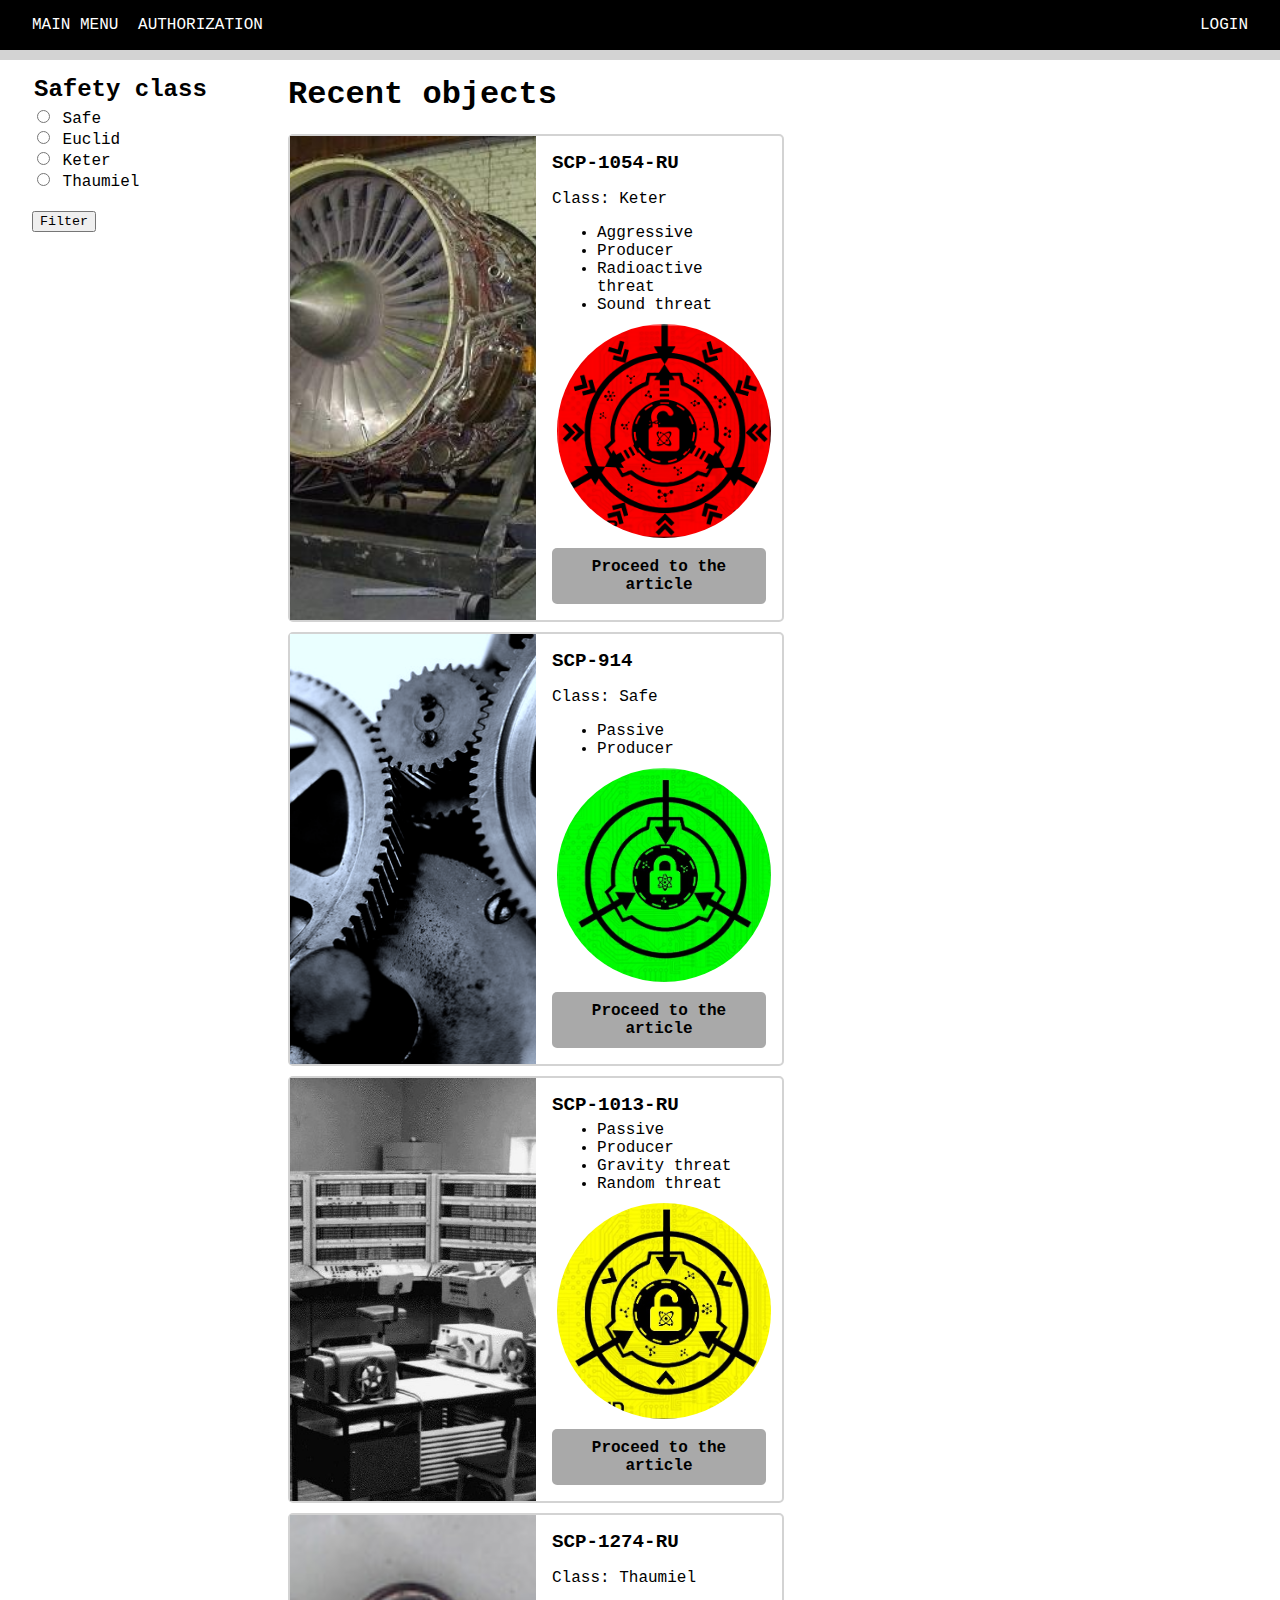
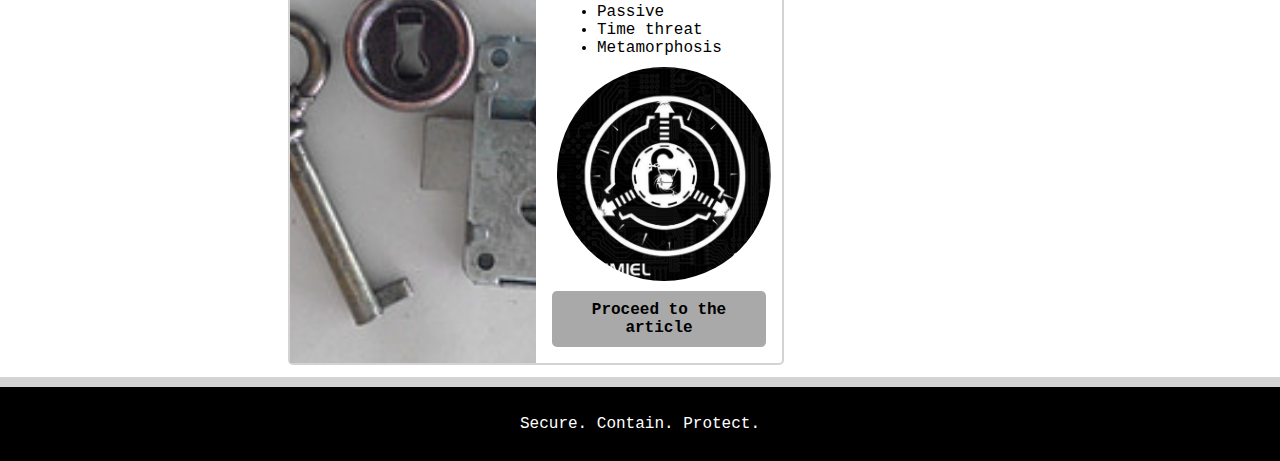
<file: lab3/index.html>
<!DOCTYPE html>
<html lang="ru">

<head>
    <meta charset="UTF-8">
    <meta http-equiv="X-UA-Compatible" content="IE=edge">
    <meta name="viewport" content="width=device-width, initial-scale=1.0">
    <link rel="stylesheet" href="style.css">
    <link rel="stylesheet" href="print.css" media="print">
    <title>SCP Foundation</title>
</head>

<body>
    <header class="header">
        <div class="container d-flex direction-column">
            <nav class="main-menu">
                <ul>
                    <li><a href="index.html">Main menu</a></li>
                    <li><a href="auth.html">Authorization</a></li>
                </ul>
            </nav>
            <div class="profile">
                <a href="">Login</a>
            </div>
        </div>


    </header>
    <main class="container d-flex direction-column">
        <aside class="sidebar">
            <form>
                <fieldset class="sidebar-section">
                    <legend>Safety class</legend>
                    <div>
                        <input type="radio" name="group" value="group1" id="group1">
                        <label for="group1">Safe</label>
                    </div>
                    <div>
                        <input type="radio" name="group" value="group2" id="group2">
                        <label for="group2">Euclid</label>
                    </div>
                    <div>
                        <input type="radio" name="group" value="group3" id="group3">
                        <label for="group3">Keter</label>
                    </div>
                    <div>
                        <input type="radio" name="group" value="group4" id="group4">
                        <label for="group4">Thaumiel</label>
                    </div>
                </fieldset>
                <button class="btn" type="submit">
                    <span class="artic">Filter</span>
                </button>
            </form>

        </aside>
        <div class="page-content">
            <h1 class="objects">Recent objects</h1>
            <div class="objects-list">
                <div class="event">
                    <div class="object-image">
                        <img src="Images/i1.png" alt="event1">
                    </div>
                    <div class="object-details">
                        <header>SCP-1054-RU</header>
                        <p>Class: Keter</p>
                        <ul>
                            <li>Aggressive</li>
                            <li>Producer</li>
                            <li>Radioactive threat</li>
                            <li>Sound threat</li>
                        </ul>
                        <div class="object-image-rounded">
                            <img src="Images/keter_sign.png" alt="">
                        </div>
                        <div class="control">
                            <button class="btn">
                                <span class="artic">Proceed to the article</span>
                            </button>
                        </div>
                    </div>
                </div>
                <div class="event">
                    <div class="object-image">
                        <img src="Images/i2.png" alt="object2">
                    </div>
                    <div class="object-details">
                        <header>SCP-914</header>
                        <p>Class: Safe</p>
                        <ul>
                            <li>Passive</li>
                            <li>Producer</li>
                        </ul>
                        <div class="object-image-rounded">
                            <img src="Images/safe_sign.jpg" alt="">
                        </div>
                        <div class="control">
                            <button class="btn">
                                <span class="artic">Proceed to the article</span>
                            </button>
                        </div>
                    </div>
                </div>
                <div class="event">
                    <div class="object-image">
                        <img src="Images/i3.png" alt="event1">
                    </div>
                    <div class="object-details">
                        <header>SCP-1013-RU</header>
                        <ul>
                            <li>Passive</li>
                            <li>Producer</li>
                            <li>Gravity threat</li>
                            <li>Random threat</li>
                        </ul>
                        <div class="object-image-rounded">
                            <img src="Images/euclid_sign.jpg" alt="">
                        </div>
                        <div class="control">
                            <button class="btn">
                                <span class="artic">Proceed to the article</span>
                            </button>
                        </div>
                    </div>
                </div>
                <div class="event">
                    <div class="object-image">
                        <img src="Images/i4.jpg" alt="object2">
                    </div>
                    <div class="object-details">
                        <header>SCP-1274-RU</header>
                        <p>Class: Thaumiel</p>
                        <ul>
                            <li>Passive</li>
                            <li>Time threat</li>
                            <li>Metamorphosis</li>
                        </ul>
                        <div class="object-image-rounded">
                            <img src="Images/thaumiel_sign.jpg" alt="">
                        </div>
                        <div class="control">
                            <button class="btn">
                                <span class="artic">Proceed to the article</span>
                            </button>
                        </div>
                    </div>
                </div> 
            </div>
        </div>
    </main>
    <footer class="footer">
        <div class="container-centered">
            <p>Secure. Contain. Protect.</p>
        </div>
    </footer>

</body>

</html>
</file>
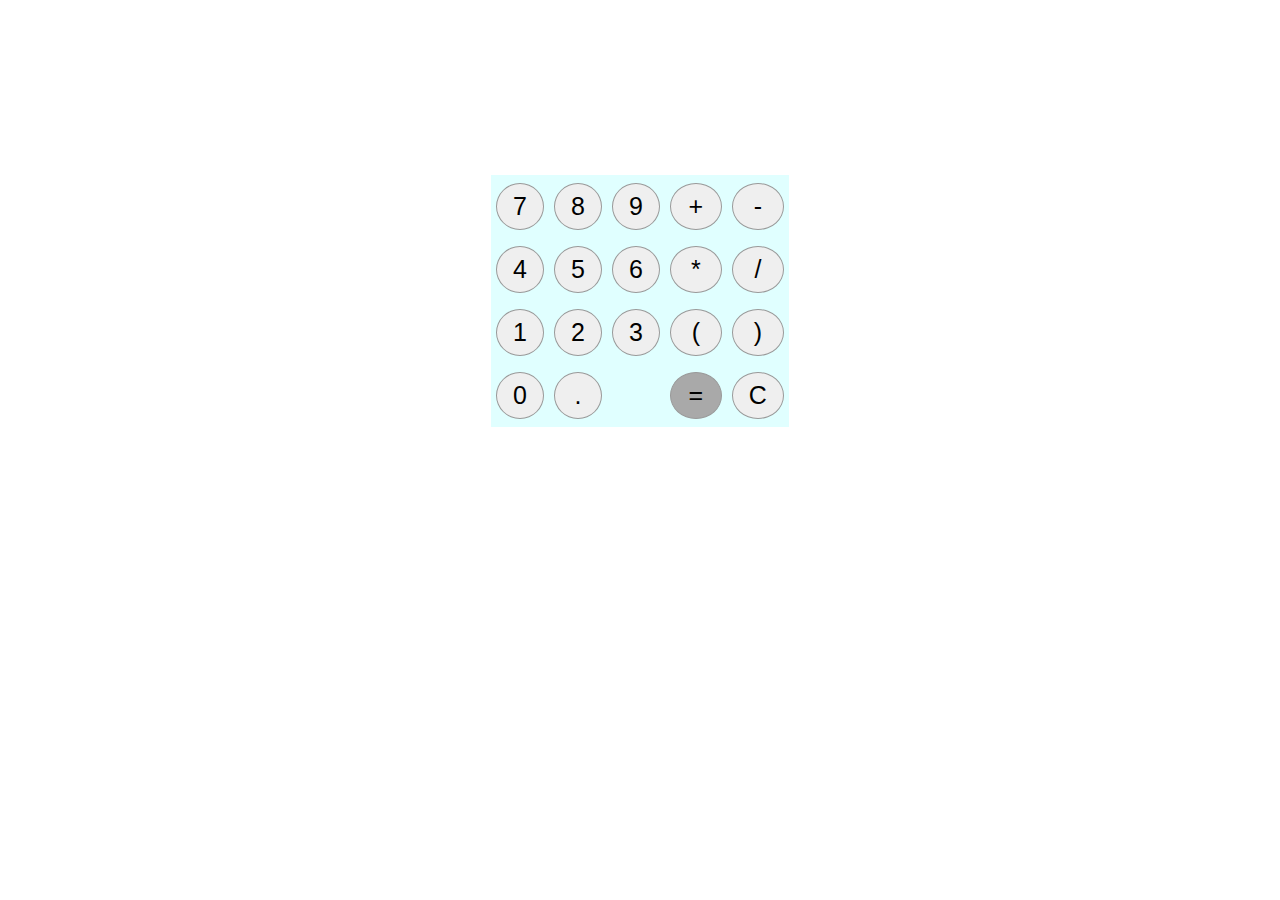
<file: lab4.1/index.html>
<!DOCTYPE html>
<html lang="ru">
<head>
    <meta charset="UTF-8">
    <meta name="viewport" content="width=device-width, initial-scale=1.0">
    <meta http-equiv="X-UA-Compatible" content="ie=edge">
    <link href="https://fonts.googleapis.com/css2?family=Orbitron&display=swap" rel="stylesheet">
    <link href="https://fonts.googleapis.com/css2?family=Prompt&display=swap" rel="stylesheet">
    <link rel="stylesheet" href="style.css">
    <script src="main.js" defer></script>
    <title>Калькулятор</title>
</head>
<body>
    <main>
        <div class="calc-container">
            <div class="screen">
                <span></span>
            </div>
            <div class="buttons">
                <div class="digits">
                    <button class="key digit">7</button>
                    <button class="key digit">8</button>
                    <button class="key digit">9</button>
                    <button class="key digit">4</button>
                    <button class="key digit">5</button>
                    <button class="key digit">6</button>
                    <button class="key digit">1</button>
                    <button class="key digit">2</button>
                    <button class="key digit">3</button>
                    <button class="key digit">0</button>
                    <button class="key digit">.</button>
                </div>
                <div class="other">
                    <button class="key operation">+</button>
                    <button class="key operation">-</button>
                    <button class="key operation">*</button>
                    <button class="key operation">/</button>
                    <button class="key bracket">(</button>
                    <button class="key bracket">)</button>
                    <button class="key result">=</button>
                    <button class="key clear">C</button>
                </div>
            </div>
        </div>
    </main>
    <script src="main.js"></script>
</body>
</html>
</file>
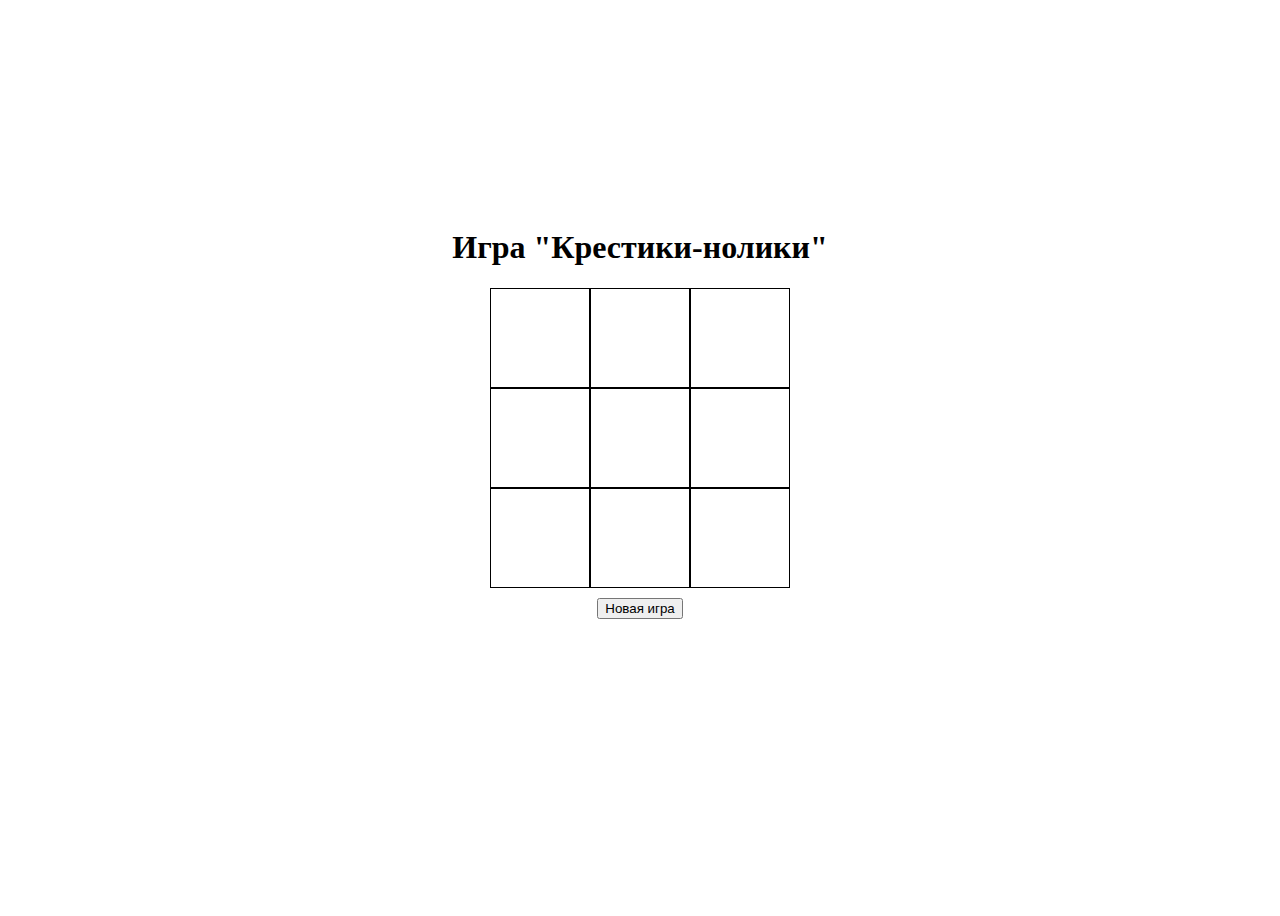
<file: lab4/index.html>
<!DOCTYPE html>
<html lang="en">
<head>
    <meta charset="UTF-8">
    <meta http-equiv="X-UA-Compatible" content="IE=edge">
    <meta name="viewport" content="width=device-width, initial-scale=1.0">
    <title>Игра "Крестики-нолики"</title>
    <link rel="stylesheet" href="style.css">
</head>
<body>
    <main>
        <div id="game">
            <h1>Игра "Крестики-нолики"</h1>
            <div class="messages">

            </div> 
            <div id="board"></div>
            <button class="new-game-btn">Новая игра</button>
        </div>
    </main>

    <script src="main.js"></script>
</body>
</html>
</file>
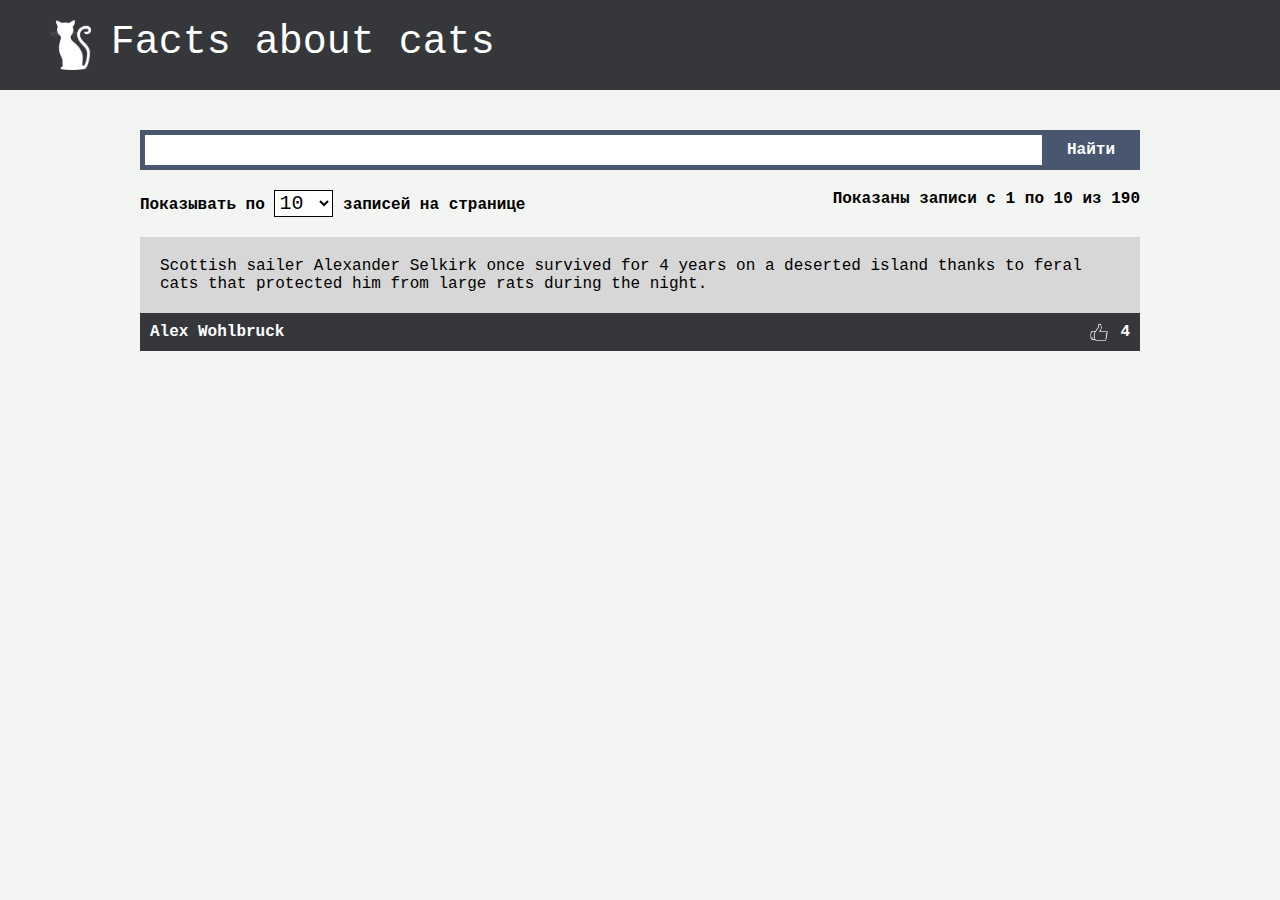
<file: lab5/index.html>
<!DOCTYPE html>
<html lang="en">
<head>
    <meta charset="UTF-8">
    <meta name="viewport" content="width=device-width, initial-scale=1.0">
    <title>Cats facts</title>
    <link rel="stylesheet" href="styles.css">
</head>
<body>
    <header class="header">
        <nav>
            <img class="logo" src="images/cat_white.png">
            <div class="title">Facts about cats</div>
        </nav>
    </header>
    <main>
        <div class="container">
            <div class="search">
                <div class="search-form">
                    <input type="text" class="search-field">
                    <button class="search-btn">Найти</button>
                </div>
                <div class="dropdown-list">
                    
                </div>
            </div>
            <div class="pagination-info">
                <span>
                    Показывать по
                    <select name="per-page" class="per-page-btn">
                        <option>5</option>
                        <option selected>10</option>
                        <option>15</option>
                        <option>20</option>
                        <option>25</option>
                        <option>50</option>
                        <option>100</option>
                    </select>
                    записей на странице
                </span>
                <span class="current-interval-info">
                    Показаны записи с <span class="current-interval-start">1</span> по <span class="current-interval-end">10</span> из <span class="total-count">190</span>
                </span>
            </div>
            <div class="facts-list" data-url="http://cat-facts-api.std-900.ist.mospolytech.ru/facts">
                <div class="facts-list-item">
                    <div class="item-content">
                        Scottish sailer Alexander Selkirk once survived for 4 years on a deserted island thanks to feral cats that protected him
                        from large rats during the night.
                    </div>
                    <div class="item-footer">
                        <div class="author-name">
                            Alex Wohlbruck
                        </div>
                        <div class="upvotes">
                            4
                        </div>
                    </div>
                </div>
            </div>
            <div class="pagination">
                
            </div>
        </div>
    </main>

    <script src="main.js" defer></script>
</body>
</html>
</file>
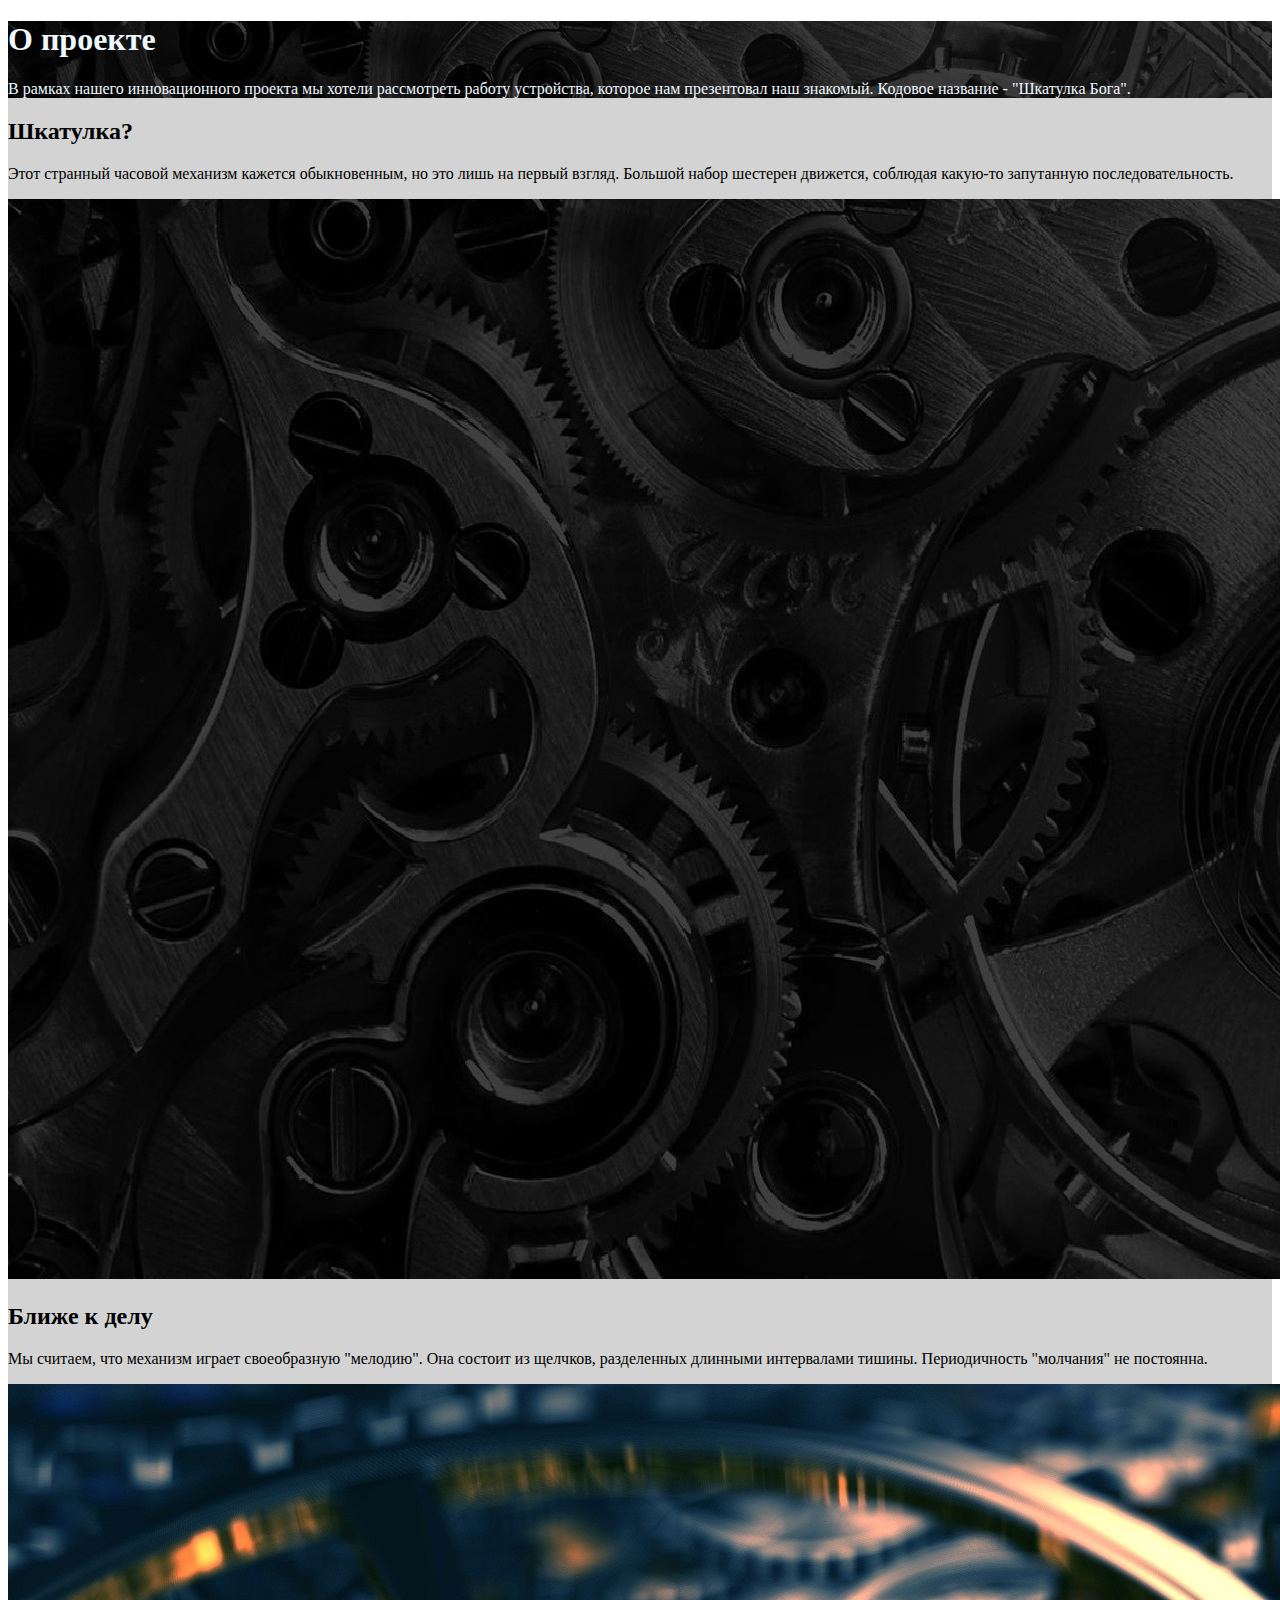
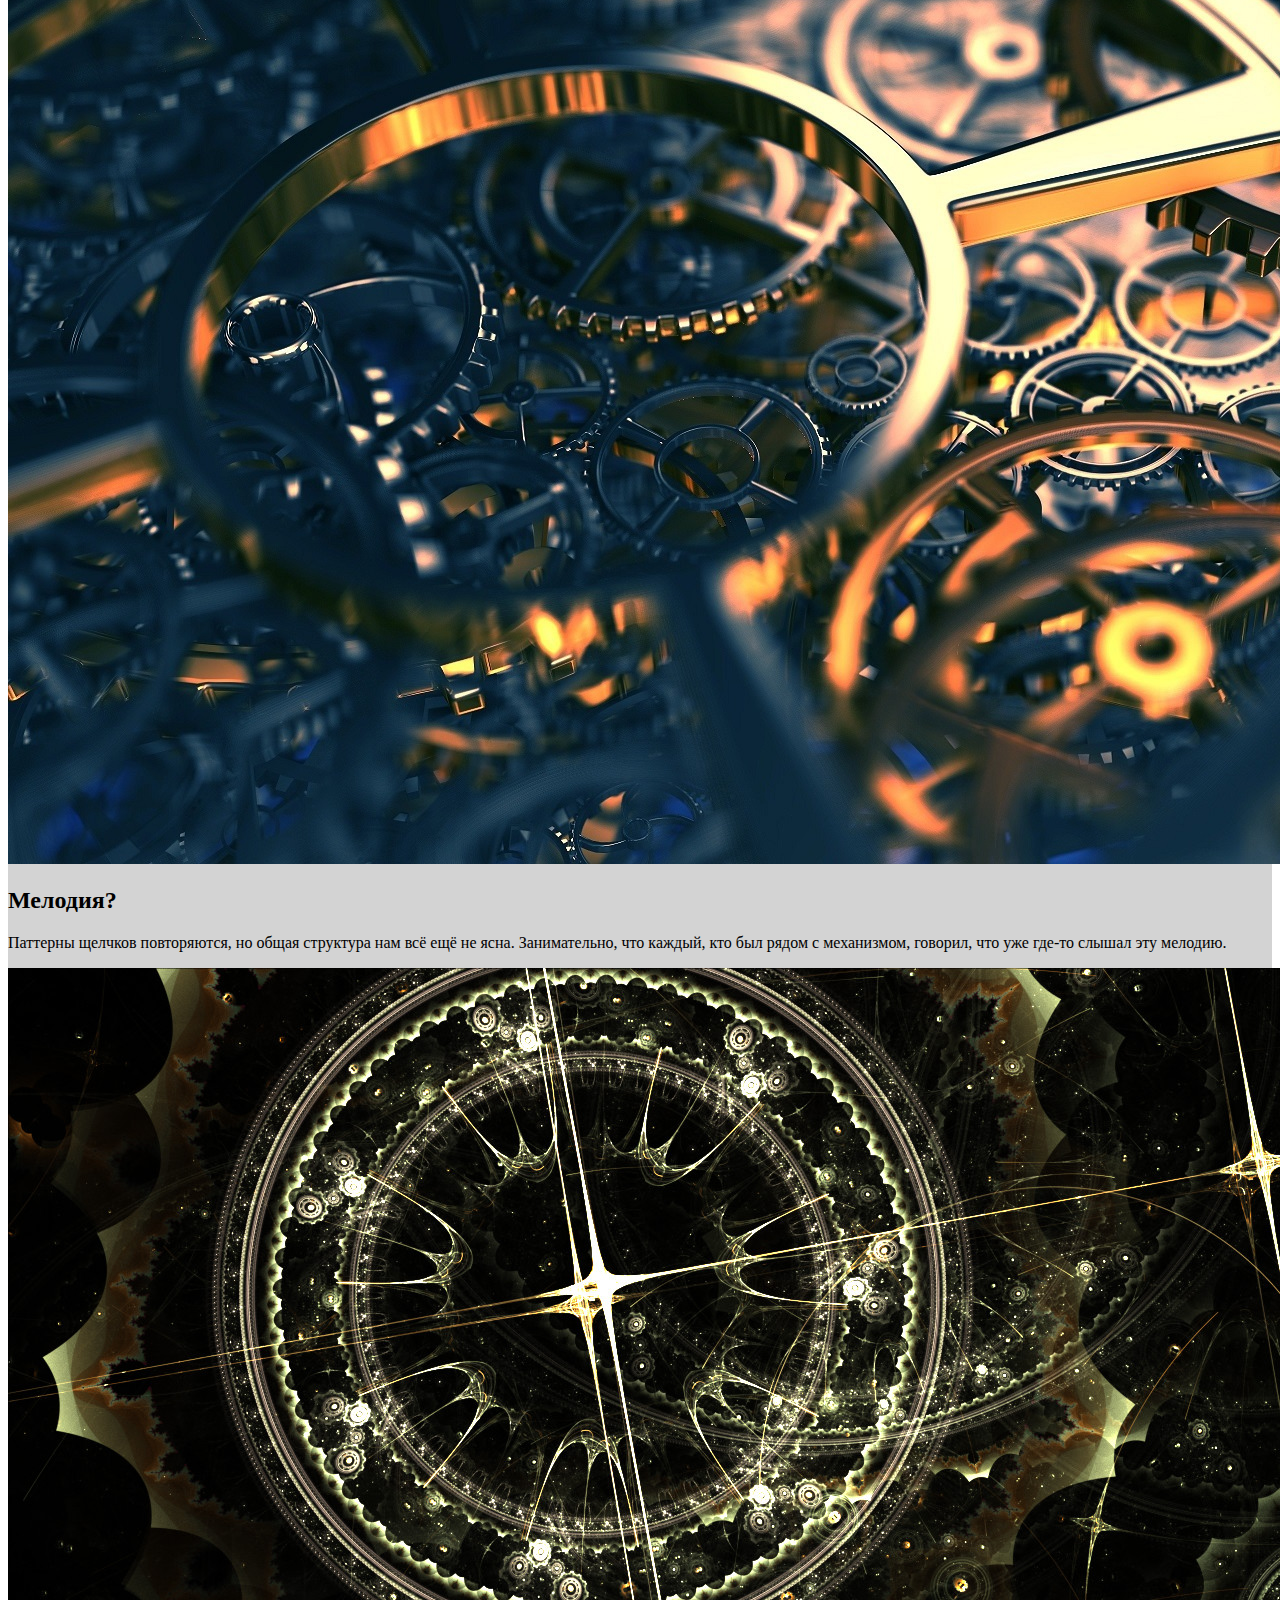
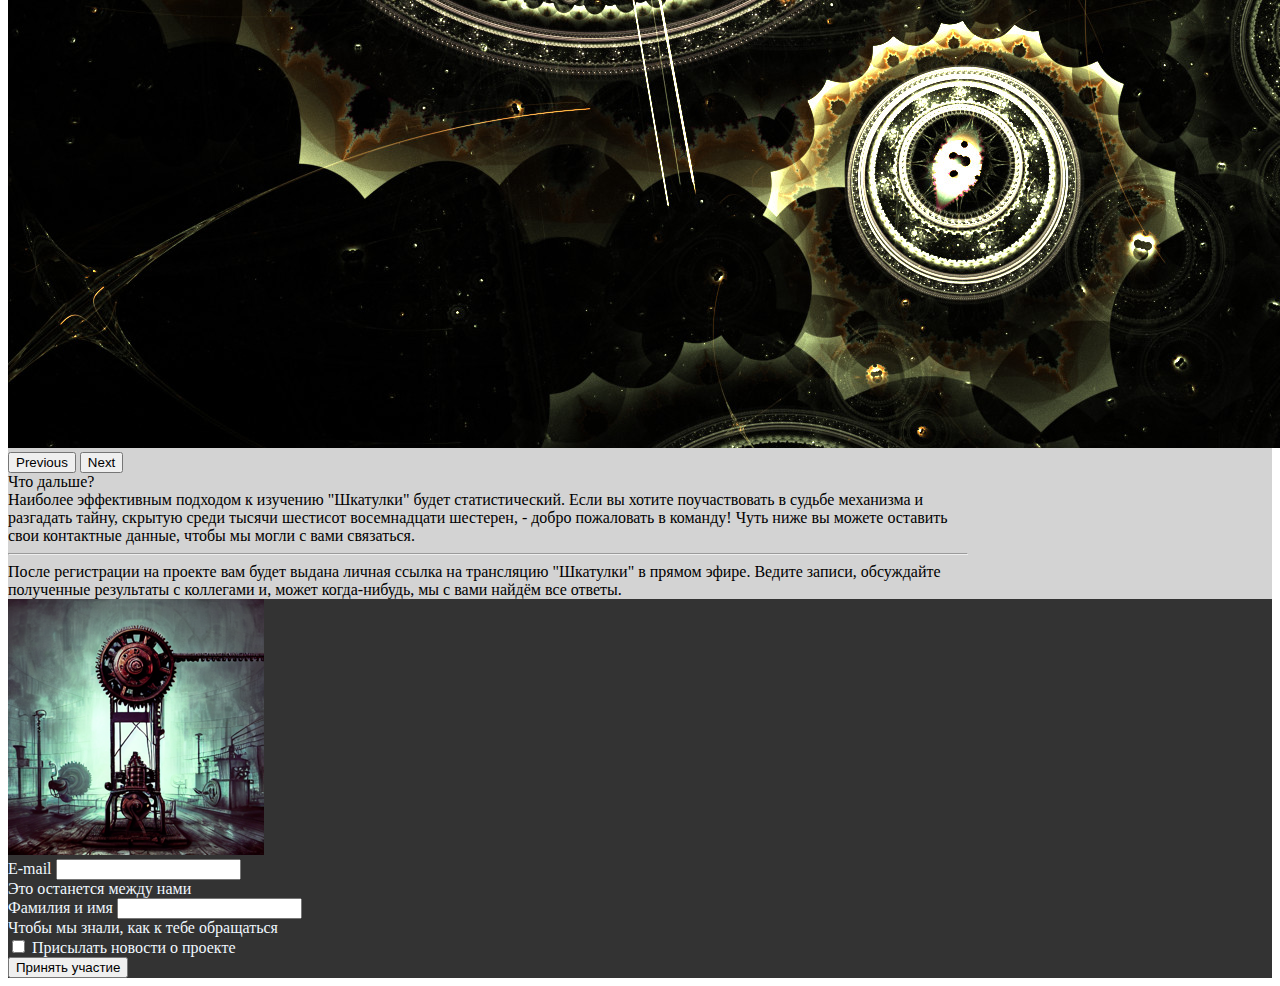
<file: lab6/index.html>
<!DOCTYPE html>
<html lang="ru">

<head>
    <meta charset="utf-8">
    <meta name="viewport" content="width=device-width, initial-scale=1">
    <title>Основы веб-технологий</title>
    <link rel="stylesheet" href="https://cdn.jsdelivr.net/npm/bootstrap@5.2.3/dist/css/bootstrap.min.css"
        integrity="sha384-rbsA2VBKQhggwzxH7pPCaAqO46MgnOM80zW1RWuH61DGLwZJEdK2Kadq2F9CUG65" crossorigin="anonymous">
    <link rel="stylesheet" href="https://cdn.jsdelivr.net/npm/bootstrap-icons@1.10.2/font/bootstrap-icons.css">
    <link rel="stylesheet" href="static/styles.css">
    <link rel="stylesheet" href="static/product.css">
</head>

<body>
    <main>
        <div class="bg-lightgray">
            <div class="position-relative overflow-hidden p-3 p-md-5 m-md-3 text-center bg-light project-bg">
                <div class="col-md-6 p-lg-6 mx-auto my-6">
                    <h1 class="display-4 fw-normal">О проекте</h1>
                    <p class="lead fw-normal">
                        В рамках нашего инновационного проекта мы хотели рассмотреть работу устройства, которое нам
                        презентовал наш знакомый. Кодовое название - "Шкатулка Бога".
                    </p>
                </div>
            </div>
            <div id="carouselExampleControls" class="carousel slide" data-bs-ride="carousel">
                <div class="carousel-inner">
                    <div class="carousel-item active">
                        <div class="d-md-flex flex-md-equal w-100">
                            <div class="text-bg-dark pb-3 pt-1 px-3 pt-md-1 px-md-3 text-center overflow-hidden">
                                <div class="my-3 mb-0">
                                    <h2 class="display-5">Шкатулка?</h2>
                                    <p class="lead px-5">Этот странный часовой механизм кажется обыкновенным, но это
                                        лишь на первый взгляд. Большой набор шестерен движется, соблюдая какую-то
                                        запутанную последовательность.</p>
                                    <img class="rounded img-fluid w-50 h-50" src="static/img/bg_clockwork.jpg" alt="">
                                </div>
                            </div>
                        </div>
                    </div>
                    <div class="carousel-item">
                        <div class="d-md-flex flex-md-equal w-100">
                            <div class="text-bg-dark pb-3 pt-1 px-3 pt-md-1 px-md-3 text-center overflow-hidden">
                                <div class="my-3 mb-0">
                                    <h2 class="display-5">Ближе к делу</h2>
                                    <p class="lead px-5">Мы считаем, что механизм играет своеобразную "мелодию". Она
                                        состоит из щелчков, разделенных длинными интервалами тишины. Периодичность
                                        "молчания" не постоянна.</p>
                                    <img class="rounded img-fluid w-50 h-50" src="static/img/bg_clockwork1.jpg" alt="">
                                </div>
                            </div>
                        </div>
                    </div>
                    <div class="carousel-item">
                        <div class="d-md-flex flex-md-equal w-100">
                            <div class="text-bg-dark pb-3 pt-1 px-3 pt-md-1 px-md-3 text-center overflow-hidden">
                                <div class="my-3 mb-0">
                                    <h2 class="display-5">Мелодия?</h2>
                                    <p class="lead px-5">Паттерны щелчков повторяются, но общая структура нам всё ещё не
                                        ясна. Занимательно, что каждый, кто был рядом с механизмом, говорил, что уже
                                        где-то слышал эту мелодию.</p>
                                    <img class="rounded img-fluid w-50 h-50" src="static/img/bg_clockwork2.jpg" alt="">
                                </div>
                            </div>
                        </div>
                    </div>
                </div>
                <button class="carousel-control-prev" type="button" data-bs-target="#carouselExampleControls"
                    data-bs-slide="prev">
                    <span class="carousel-control-prev-icon" aria-hidden="true"></span>
                    <span class="visually-hidden">Previous</span>
                </button>
                <button class="carousel-control-next" type="button" data-bs-target="#carouselExampleControls"
                    data-bs-slide="next">
                    <span class="carousel-control-next-icon" aria-hidden="true"></span>
                    <span class="visually-hidden">Next</span>
                </button>
            </div>
            <div class="hr p-4"></div>
            <div class="container text-center p-3">
                <div class="display-5 m-3 text-center text">
                    Что дальше?
                </div>
                <div class="lead p-4">
                    Наиболее эффективным подходом к изучению "Шкатулки" будет статистический.
                    Если вы хотите поучаствовать в судьбе механизма и разгадать тайну, скрытую среди тысячи шестисот
                    восемнадцати шестерен, - добро пожаловать в команду!
                    Чуть ниже вы можете оставить свои контактные данные, чтобы мы могли с вами связаться.
                </div>
                <hr>
                <div class="lead p-4">
                    После регистрации на проекте вам будет выдана личная ссылка на трансляцию "Шкатулки" в прямом эфире.
                    Ведите записи, обсуждайте полученные результаты с коллегами и, может когда-нибудь, мы с вами найдём
                    все ответы.
                </div>
            </div>
            <div class="hr p-4"></div>
        </div>
    </main>
    <footer class="py-5 px-5 footer">
        <div class="row text-center">
            <div class="col-md-6 col-xs-12 pb-3">
                <img class="img-fluid rounded-circle" src="static/img/footer-img.png" alt="">
            </div>
            <div class="col-md-6 col-xs-12">
                <form>
                    <div class="mb-3">
                        <label for="exampleInputEmail1" class="form-label">E-mail</label>
                        <input type="email" class="form-control" id="exampleInputEmail1" aria-describedby="emailHelp">
                        <div id="emailHelp" class="form-text">Это останется между нами</div>
                    </div>
                    <div class="mb-3">
                        <label for="exampleInput" class="form-label">Фамилия и имя</label>
                        <input type="text" class="form-control" id="exampleInput">
                        <div id="textHelp" class="form-text">Чтобы мы знали, как к тебе обращаться</div>
                    </div>
                    <div class="mb-3 form-check">
                        <input type="checkbox" class="form-check-input" id="exampleCheck1">
                        <label class="form-check-label" for="exampleCheck1">Присылать новости о проекте</label>
                    </div>
                    <button type="submit" class="btn btn-primary btn-dark">Принять участие</button>
                </form>
            </div>
        </div>
    </footer>
    <script src="https://cdn.jsdelivr.net/npm/bootstrap@5.2.3/dist/js/bootstrap.bundle.min.js"
        integrity="sha384-kenU1KFdBIe4zVF0s0G1M5b4hcpxyD9F7jL+jjXkk+Q2h455rYXK/7HAuoJl+0I4"
        crossorigin="anonymous"></script>
</body>

</html>
</file>
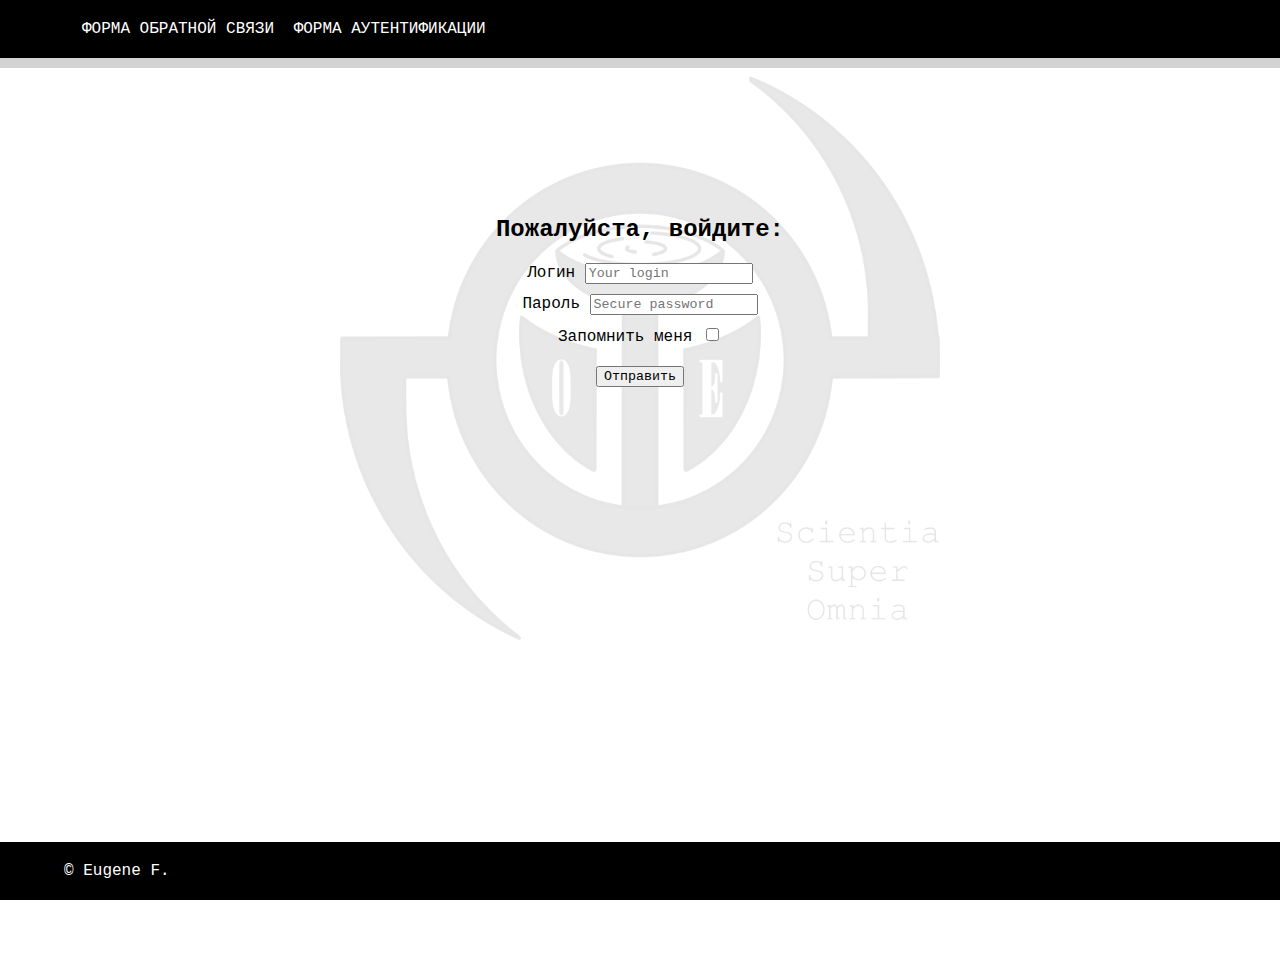
<file: lab2/auth.html>
<!DOCTYPE html>
<html lang="en">

<head>
    <link rel="stylesheet" href="static/style.css">
    <meta charset="UTF-8">
    <meta http-equiv="X-UA-Compatible" content="IE=edge">
    <meta name="viewport" content="width=device-width, initial-scale=1.0">
    <title>Аутентификация</title>
</head>

<body>
    <header class="header-main">
        <div class="container d-flex direction-column">
            <nav class="main-menu">
                <ul>
                    <li><a href="index.html">Форма обратной связи</a></li>
                    <li><a href="auth.html">Форма аутентификации</a></li>
                </ul>
            </nav>
            <!--<div class="profile">
                <a href="auth.html">Login</a>
            </div>-->
        </div>
    </header>
    <main class="main-centered">
        <div class="container-centered">
            <h2>Пожалуйста, войдите:</h2>
            <form method="POST" action="http://httpbin.org/post" enctype="multipart/form-data">
                <div>
                    <label for="login">Логин</label>
                    <input type="text" name="login" id="login" placeholder="Your login" required>
                </div>
                <div>
                    <label for="pswd">Пароль</label>
                    <input type="password" name="pswd" id="pswd" placeholder="Secure password" required>
                </div>
                <div>
                    <label for="remember-me">Запомнить меня</label>
                    <input type="checkbox" name="remember-me" id="remember-me" value="true">
                </div>
                <button type="submit">Отправить</button>
            </form>
        </div>
    </main>
    <footer class="footer">
        <div class="container">
            &copy; Eugene F.
            <nav class="menu-main">
                <ul>
                    <!--<li><a href="../lab1/index.html">Lab 1</a></li>
                    <li><a href="../lab2/index.html">Lab 2</a></li>-->
                </ul>
            </nav>
        </div>
    </footer>
</body>

</html>
</file>
<file: lab3/style.css>
*, *::before, *::after {
    box-sizing: border-box;
    font-family: "Courier";
}
body {
    margin: 0;
    min-height: 100vh;
    position: relative;
    background-color:white;
    
}

body::after {
    content: "";
    display: block;
    height: 80px;
}

.header {
    background-color: black;
    padding: 1rem 0;
    border-bottom: 10px solid lightgray;
    position: sticky;
    top: 0;
}

.footer {
    background-color: black;
    padding: 0.75rem 0;
    border-top: 10px solid lightgray;
    position: absolute;
    bottom: 0;
    width: 100%;
}

.main-menu ul {
    list-style: none;
    padding: 0;
    margin: 0;
}


.main-menu ul li{
    display: inline;
    margin-right: 0.625rem;
}
.main-menu ul li a {
    text-decoration: none;
    color: white;
    text-transform: uppercase;
    font-weight: normal;
}

.main-menu ul li:last-child {
    margin-right: 0;
}

.container {
    max-width: 95%;
    margin: 0 auto;
}
.container-centered{
    max-width: 95%;
    color: white;
    text-align: center;
    margin: 0 auto;
}


.profile a {
    text-decoration: none;
    color: white;
    text-transform: uppercase;
    font-weight: normal;
}

.sidebar {
    padding: 1rem 0;
    width: 15rem;
    flex-shrink: 0;
}

.page-content {
    padding: 1rem;
}

.objects {
    margin-top: 0;
}

.event {
    display: flex;
    height: auto;
    width: 31rem;
    border: 2px solid lightgray;
    border-radius: 5px;
    
    background-color: white;
}

.object-image {
    height: 100%;
    flex-basis: 50%;
}

.object-image img {
    height: 100%;
    width: 100%;
    object-fit: cover;
}

.object-image-rounded img {
    height: 100%;
    width: 100%;
    object-fit: cover;
    border-radius: 50%;
    margin: 5px;
}
ul {
    margin: 5px;
}
.object-details {
    height: 100%;
    flex-basis: 50%;
    padding: 1rem;
}

.object-details header {
    font-size: 1.2rem;
    font-weight: bold;
}

.object-details .information {
    text-align: justify;
    font-size: 1.125rem;
    height: 50%;
    overflow: auto;
}

.object-details .control {
    text-align: center;
}

.object-details .btn {
    font-size: 1rem;
    color:black;
    border-radius: 5px;
    outline: none;
    border: none;
    padding: 0;
    overflow: hidden;
    
}

.object-details .btn span {
    display: inline-block;
    padding: 0.625rem 1.25rem;
}

.object-details .btn .price {
    background-color: rgb(165, 165, 165);
}

.object-details .btn .artic {
    background-color: darkgrey;
    font-weight: bold;
}

.sidebar-section {
    
    border: none;
    margin: 0;
    padding: 0;
    margin-bottom: 1.25rem;
}

.sidebar-section legend {
    font-weight: bold;
    font-size: 1.5rem;
    margin-bottom: 0.25rem;
}

.d-flex {
    display: flex;
}
.main-menu {
    flex-grow: 1;
}

.objects-list {
    display: flex;
    flex-wrap: wrap;
    gap: 0.625rem;
}

.objects-list1 {
    display: flex;
    flex-direction: column;
    flex-wrap: wrap;
    align-items: center;
    gap: 0.625rem;
}

.mail {
    font-size: 1rem;
    color:black;
    border-radius: 5px;
    outline: none;
    border: none;
    padding: 0;
    overflow: hidden;
    background-color: lightgray;
    font-weight: bold;
    display: inline-block;
    padding: 0.625rem 1.25rem;
    text-decoration: none;
}

.page-content1 {
    text-align: center;
    display: block;
    margin-bottom: 10px;
    margin-top: 10px;
    margin-left: auto;
    margin-right: auto;
}


.event1 {
    display: flex;
    height: 30rem;
    width: 40rem;
    border: 2px solid black;
    border-radius: 5px;
    background-color: lightgray;
}

.auth-form {
    display: block;
    text-align: center;
}

.days {
    margin-left: 40%;
    margin-right: 40%;
}

.fac_style {
    text-align: left;
}

.agree {
    margin: 20px;
}

@media all and (max-width: 780px) {
    .main-menu ul {
        display: flex;
        flex-direction: column;
        align-items: center;
    }
    .direction-column {
        flex-direction: column;
    }
    .profile {
        display: flex;
        flex-direction: column;
        align-items: center;
    }
    .objects-list {
        justify-content: center;
    }
    .objects {
        text-align: center;
    }
    main {
        align-items: center;
    }
    .event {
        flex-direction: column;
        width: 95%;
        max-width: 350px;
        height: auto;
    }
    .object-details .information {
        height: auto;
    }
    .header {
        position: static;
    }
    .event1 {
        flex-direction: column;
        width: 95%;
        max-width: 350px;
        height: auto;

    }
    .days {
        margin-left: 30%;
        margin-right: 30%;
    }
}
</file>
<file: lab3/print.css>
.sidebar, .scroll-to-top-btn, .header {
    display: none;
}
.objects-list {
    justify-content: center;
}
.objects {
    text-align: center;
}
.control .btn {
    border: 1px solid black;
    color: black;
}

footer {
    display: none;
}
</file>
<file: lab4.1/style.css>
.digits, .other {
    display: grid;
    background-color: lightcyan;
    grid-template-columns: 1fr 1fr 1fr;
}
.other {
    display: grid;
    grid-template-columns: 1fr 1fr;
}
.buttons {
    display: flex;
    justify-content: center;
    padding: 15px;
}
.screen {
    display: flex;
    justify-content: center;
    text-align: right;
    height: 70px;
    width: auto;
    line-height: 70px;
    font-size: 25px;
}
.calc-container {
    align-content: center;
    justify-content: center;
    margin: 10vh auto 0 auto;
}
.digits *, .other * {
    border: 0.5px solid #999;
    text-align: center;
    font-size: 25px;
    border-radius: 50%;
    margin: 0.5rem 5px 0.5rem 5px;
    padding: 0.5rem 1rem 0.5rem 1rem;
}
.digits *:hover, .other *:hover {
    background-color: rgb(209, 243, 231);
    transition: 0.1s;
}
.digits * {
    border: 0.5px solid #999;
    text-align: center;
    font-size: 25px;
    border-radius: 50%;
    margin: 0.5rem 5px 0.5rem 5px;
    padding: 0.5rem 1rem 0.5rem 1rem;
}
.result {
    background-color: darkgray;
}
</file>
<file: lab4/style.css>
*, *::before, *::after {
    box-sizing: border-box;
}

html, body, main {
    min-height: 100vh;
}

main {
    display: flex;
    align-items: center;
    justify-content: center;
}

#game {
    height: 500px;
    width: 500px;
    text-align: center;
}

#board {
    height: 300px;
    width: 300px;
    margin: 10px auto;
}

.cell {
    float: left;
    height: 100px;
    width: 100px;
    border: 1px solid black;
    font-size: 70px;
}

.msg {
    padding: 10px;
    border: 1px solid transparent;
    margin-bottom: 10px;
}

.success {
    background-color: lightgreen;
    border-color: darkgreen;
    color: darkgreen;
}

.danger {
    background-color: lightcoral;
    border-color: darkred;
    color: darkred;
}
</file>
<file: lab5/styles.css>
* {
    font-family: "Courier";
}
body {
    margin: 0;
    background-color: #F2F5F1;
}

.header {
    background-color: #35373a;
    color: white;
    font-size: 40px;
    padding: 20px;
    padding-left: 50px;
}

.header > nav {
    display: flex;
}

.title {
    margin-left: 20px;
}

.logo {
    max-height: 50px;
}

.container {
    max-width: 1000px;
    margin: 0 auto;
    padding: 0 20px;
}

.facts-list-item {
    margin-top: 20px;
    background-color: #d7d7d7;
}

.item-content {
    padding: 20px;
}

.item-footer {
    display: flex;
    padding: 10px;
    background-color: #35373a;
    color: white;
    font-weight: bold;
}

.author-name {
    flex-grow: 1;
}

.upvotes {
    background-image: url('images/upvote_white.png');
    background-position: left;
    background-size: contain;
    background-repeat: no-repeat;
    padding-left: 30px;
}

.pagination-info {
    margin-top: 20px;
    font-weight: bold;
    display: flex;
}

.current-interval-info {
    margin-left: auto;
}

.per-page-btn {
    background-color: white;
    font-size: 20px;
    border: 1px solid black;
}

.pagination {
    display: flex;
    justify-content: space-between;
    margin: 40px 0;
    height: 40px;
}

.btn {
    background-color: #485670;
    padding: 0 10px;
    font-size: 100%;
    font-weight: bold;
    color: white;
    outline: none;
    cursor: pointer;
    height: 100%;
    border: 5px solid #485670;
    box-sizing: border-box;
}

.btn:hover {
    background-color: #F2F5F1;
    color: black;
}

.active {
    background-color: #F2F5F1;
    color: black;
}

.first-page-btn, .last-page-btn {
    width: 250px;
}

.pages-btns > button {
    margin-right: 5px;
}

.search-form {
    margin: 40px 0;
    margin-bottom: 0;
    display: flex;
}

.search-field {
    flex-grow: 1;
    height: 40px;
    border: 5px solid #485670;
    box-sizing: border-box;
    padding: 0 15px 0 5px;
    font-size: 100%;
    outline: none;
}

.search-btn {
    padding: 0 20px;
    font-size: 100%;
    font-weight: bold;
    background-color: #485670;
    border: 5px solid #485670;
    border-left: none;
    color: white;
    outline: none;
    cursor: pointer;
    box-sizing: border-box;
}

.search-btn:hover {
    background-color: #F2F5F1;
    color: black;
}

.search {
    position: relative;
}

.dropdown-list {
    display: none;
    position: absolute;
    background-color: #f9f9f9;
    width: 80%;
    box-shadow: 0px 8px 16px 0px rgba(0,0,0,0.2);
    z-index: 1;
    border-top: none;
    border-left: 2px solid #485670;
    border-right: 2px solid #485670;
    border-bottom: 2px solid #485670;
}

.dropdown-list p {
    color: black;
    display: block;
    margin-bottom: 0;
    margin-top: 2px;
}

.dropdown-list p:hover {
    background-color: #f1f1f1
}
</file>
<file: lab6/static/styles.css>
.header-name {
  color: aliceblue;
  text-align: center;
}

.project-bg {
  color: aliceblue;
  background-image: url("img/bg_clockwork.jpg");
  background-repeat: no-repeat;
  background-size: cover;
  margin: 0!important;
}

.footer {
  background-color: rgb(51, 51, 51);
  color: aliceblue;
}
.bg-lightgray
{
  background-color: lightgrey;
}
</file>
<file: lab6/static/product.css>
.container {
  max-width: 960px;
}

/*
 * Custom translucent site header
 */

.site-header {
  background-color: rgba(0, 0, 0, .85);
  -webkit-backdrop-filter: saturate(180%) blur(20px);
  backdrop-filter: saturate(180%) blur(20px);
}
.site-header a {
  color: #8e8e8e;
  transition: color .15s ease-in-out;
}
.site-header a:hover {
  color: #fff;
  text-decoration: none;
}

/*
 * Dummy devices (replace them with your own or something else entirely!)
 */

.product-device {
  position: absolute;
  right: 10%;
  bottom: -30%;
  width: 300px;
  height: 540px;
  background-color: #333;
  border-radius: 21px;
  transform: rotate(30deg);
}

.product-device::before {
  position: absolute;
  top: 10%;
  right: 10px;
  bottom: 10%;
  left: 10px;
  content: "";
  background-color: rgba(255, 255, 255, .1);
  border-radius: 5px;
}

.product-device-2 {
  top: -25%;
  right: auto;
  bottom: 0;
  left: 5%;
  background-color: #e5e5e5;
}


/*
 * Extra utilities
 */

.flex-equal > * {
  flex: 1;
}
@media (min-width: 768px) {
  .flex-md-equal > * {
    flex: 1;
  }
}
</file>
<file: lab2/static/style.css>
.header-main {
	background-color: black;
	color: white;
	padding: 20px;
	font-size: 1rem;
	margin-top: 0;
    border-bottom: 10px solid lightgray;
    position: sticky;
    top: 0;
}
h1 {
	color: black;
	padding-left: 20px;
	font-size: 1rem;
}
* {
	font-family: "Courier";
}
html {
	height: 100%;
}
body {
	margin: 0;
	min-height: 100%;
	height: 100%;
}
.main-centered {
	z-index: 1;
	min-height: 100%;
	height: 100%;
}
form div, button {
	margin: 10px;
}
p {
	text-align: justify;
}
.menu-main ul {
	list-style: none;
	margin: 0;
	padding: 0;
}
.menu-main li {
	display: inline-block;
	margin-right: 10px;
}
.menu-main li:last-child {
	margin-right: 0;
}
.menu-main a {
	color: white;
	text-decoration: none;
}
.container {
	max-width: 90%;
	margin: 0 auto;
}
.container-centered::before
{
	z-index: -1;
	content: "";
	background-image: url("/lab2/images/SSO_onWhite.png");
	background-repeat: no-repeat;
	background-size: 50%;
	background-position: center;
	opacity: 0.1;
    position:absolute;
	height: 80%;
	width: 100%;
	top: 0;
	left: 0;
}
.container-centered {
	align-items: center;
	justify-items: center;
	margin: auto;
	padding: 10%;
	text-align: center;
}
.footer {
	margin-top: 20px;
	background-color: black;
	color: white;
	padding: 20px 0;
}
.btn {
	display: inline-block;
	text-decoration: none;
	color: white;
	border: 1px solid white;
	font-weight: bold;
	padding: 10px;
}
.avatar {
	text-align: center;
	background-image: url("/images/background1.jpg");
	height: 300px;
	margin: 0 auto;
	background-repeat: no-repeat;
	background-position: center;
	background-size: cover;
}
.avatar img {
	height: 100%;
}
table {
	border-collapse: collapse;
}
th, td {
	border: 1px solid black;
	text-align: center;
	padding: 5px;
}
.footer {
	margin-top: auto;
	background-color: black;
	color: white;
	padding: 20px 0;
	position: fixed;
	left: 0;
	right: 0;
	bottom: 0;
}
.main-menu ul {
    list-style: none;
    padding: 0;
    margin: 0;
}
.main-menu ul li{
    display: inline;
    margin-right: 0.625rem;
}
.main-menu ul li a {
    text-decoration: none;
    color: white;
    text-transform: uppercase;
    font-weight: normal;
}

.main-menu ul li:last-child {
    margin-right: 0;
}
</file>
